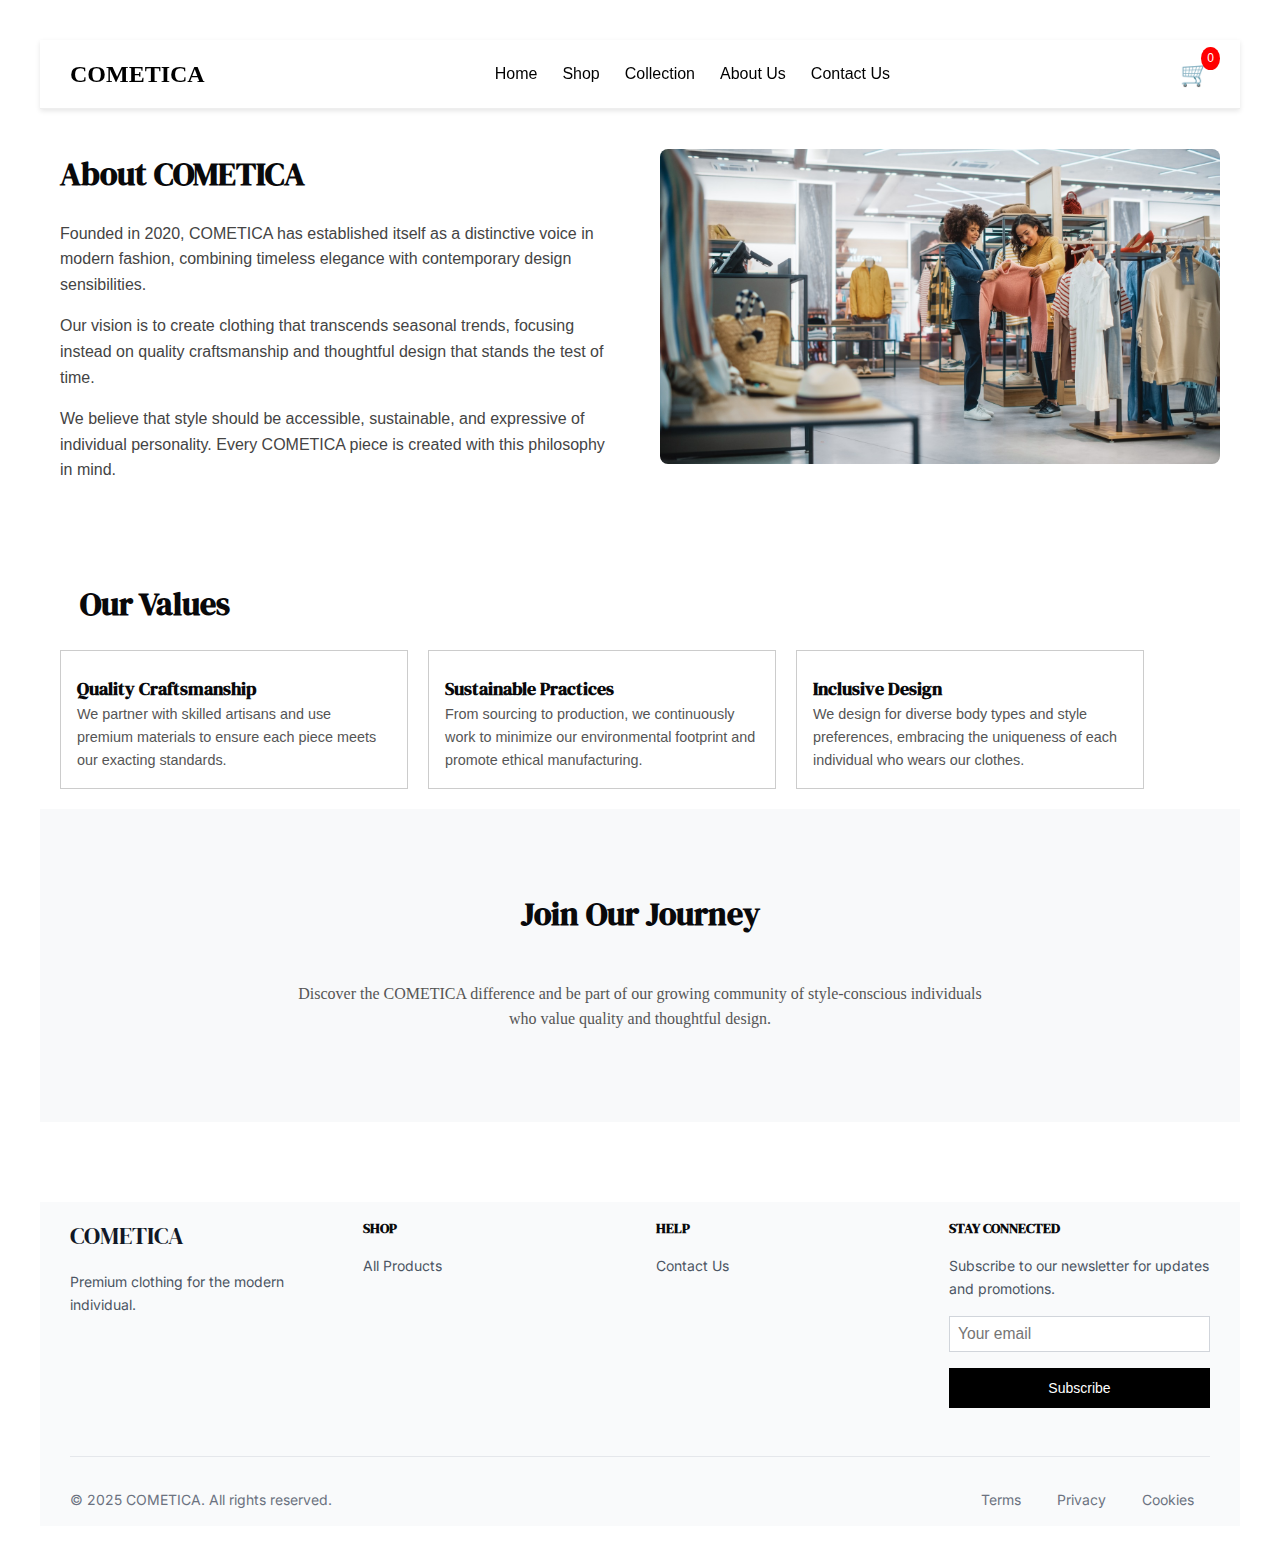
<file: FE/about.html>
<!DOCTYPE html>
<html lang="en">
<head>
  <meta charset="UTF-8" />
  <meta name="viewport" content="width=device-width, initial-scale=1.0"/>
  <title>About COMETICA</title>
  <link rel="stylesheet" href="about.css" />
  <link rel="stylesheet" href="styles.css" />
  <link rel="stylesheet" href="https://cdnjs.cloudflare.com/ajax/libs/font-awesome/6.5.0/css/all.min.css" />
</head>
<body>

  <main class="about-section">
    <section class="about-container">
      <div class="about-text">
        <h1>About COMETICA</h1>
        <p>Founded in 2020, COMETICA has established itself as a distinctive voice in modern fashion, combining timeless elegance with contemporary design sensibilities.</p>
        <p>Our vision is to create clothing that transcends seasonal trends, focusing instead on quality craftsmanship and thoughtful design that stands the test of time.</p>
        <p>We believe that style should be accessible, sustainable, and expressive of individual personality. Every COMETICA piece is created with this philosophy in mind.</p>
      </div>
      <div class="about-image">
        <img src="images/aboutus.jpg" alt="Nature Fashion Inspiration" />
      </div>
    </section>

   
  </main>
  <!DOCTYPE html>
  <html lang="en">
  <head>
    <meta charset="UTF-8">
    <meta name="viewport" content="width=device-width, initial-scale=1.0">
    <title>Our Values & Team</title>
    <link rel="stylesheet" href="styles.css">
  </head>
  <body>
  
    <section class="values">
      <h2>Our Values</h2>
      <div class="cards">
        <div class="card">
          <h3>Quality Craftsmanship</h3>
          <p>We partner with skilled artisans and use premium materials to ensure each piece meets our exacting standards.</p>
        </div>
        <div class="card">
          <h3>Sustainable Practices</h3>
          <p>From sourcing to production, we continuously work to minimize our environmental footprint and promote ethical manufacturing.</p>
        </div>
        <div class="card">
          <h3>Inclusive Design</h3>
          <p>We design for diverse body types and style preferences, embracing the uniqueness of each individual who wears our clothes.</p>
        </div>
      </div>
    </section>
    <section class="join-section">
      <div class="content">
        <h2>Join Our Journey</h2>
        <p>
          Discover the COMETICA difference and be part of our growing community of style-conscious individuals
          who value quality and thoughtful design.
        </p>
      </div>
    </section>
    <script src="footer.js"></script> 
    <script src="navbar.js"></script> 
  </body>
  </html>
</file>
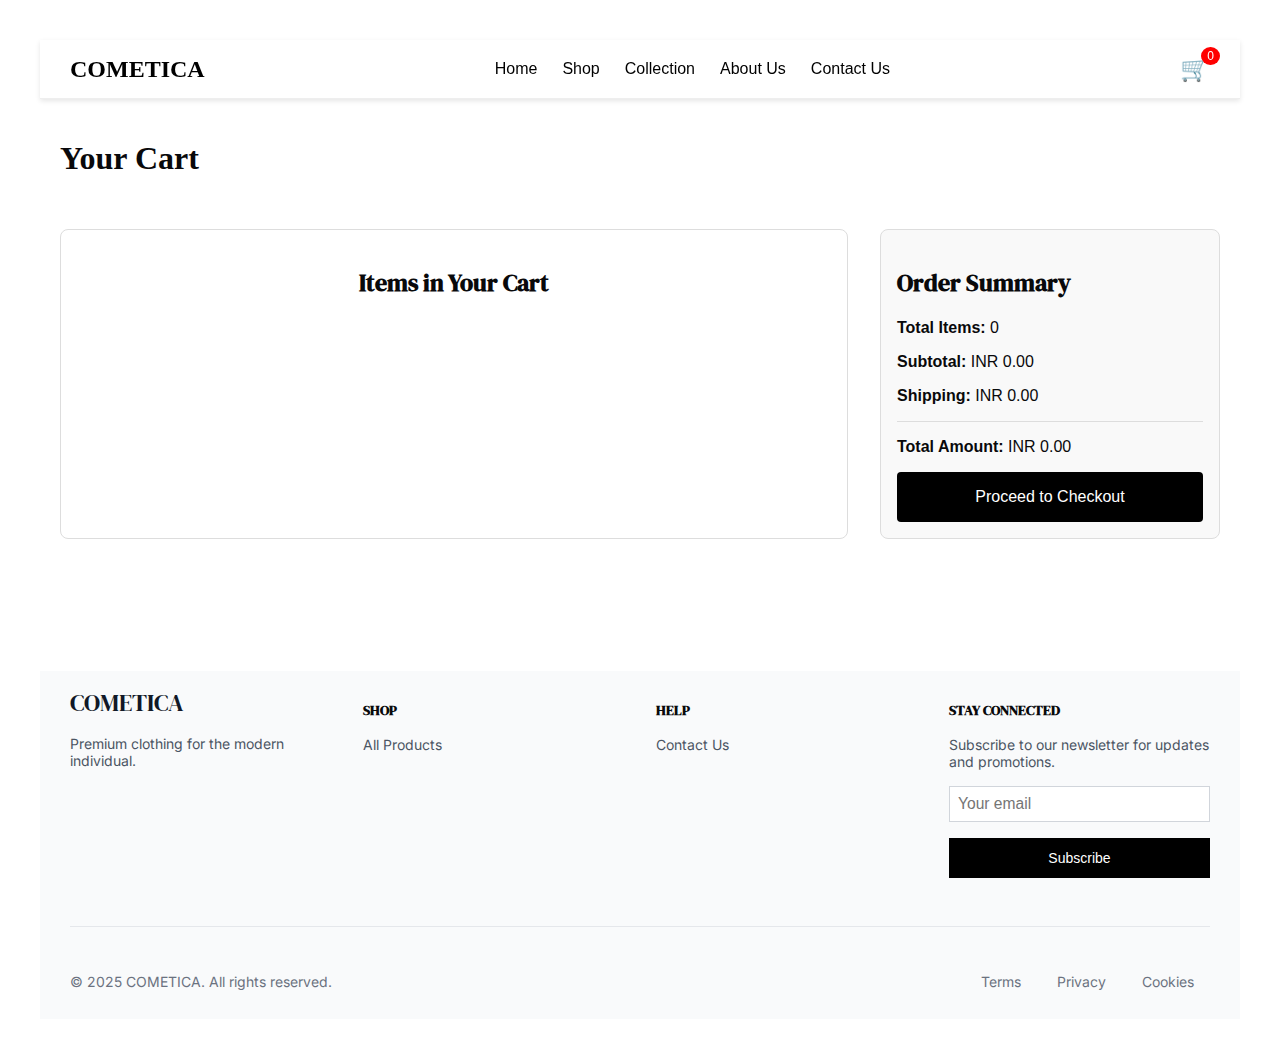
<file: FE/cart.html>
<!DOCTYPE html>
<html lang="en" class="light"> 
    <head>
        <meta charset="UTF-8" />
        <meta name="viewport" content="width=device-width, initial-scale=1.0"/>
        <title>Your Cart</title>
        <link rel="stylesheet" href="styles.css"/>
      </head>
      <body>
        <div class="container">
            <h1 class="title">Your Cart</h1>
            <div class="cart-page">
                <!-- Cart Items Section -->
                <div class="cart-items-div">
                  <h2>Items in Your Cart</h2>
                  <div id="cart-items-container" class="cart-items-container">
                    <!-- Cart items will be dynamically loaded here -->
                  </div>
                </div>
        
                <!-- Order Summary Section -->
                <div class="order-summary">
                    <h2>Order Summary</h2>
                    <div class="summary-details">
                        <p class="summary-details-para">Total Items: <span id="total-items">0</span></p>
                        <p class="summary-details-para">Subtotal: <span id="sub-total-amount">0</span></p>
                        <p class="summary-details-para">Shipping: <span id="shipping-amount">0</span></p>
                    </div>
                    <p class="summary-details-para">Total Amount: <span id="total-amount">0</span></p>
                    <button id="checkout-button" class="checkout-button">Proceed to Checkout</button>
                </div>
            </div>
        </div>
        <script src="navbar.js"></script>
        <script src="footer.js"></script>  
        <script src="cart.js"></script>  
      </body>
  <!-- Toast Notification -->
  <div id="toast" class="toast hidden"></div>  
</html>
</file>
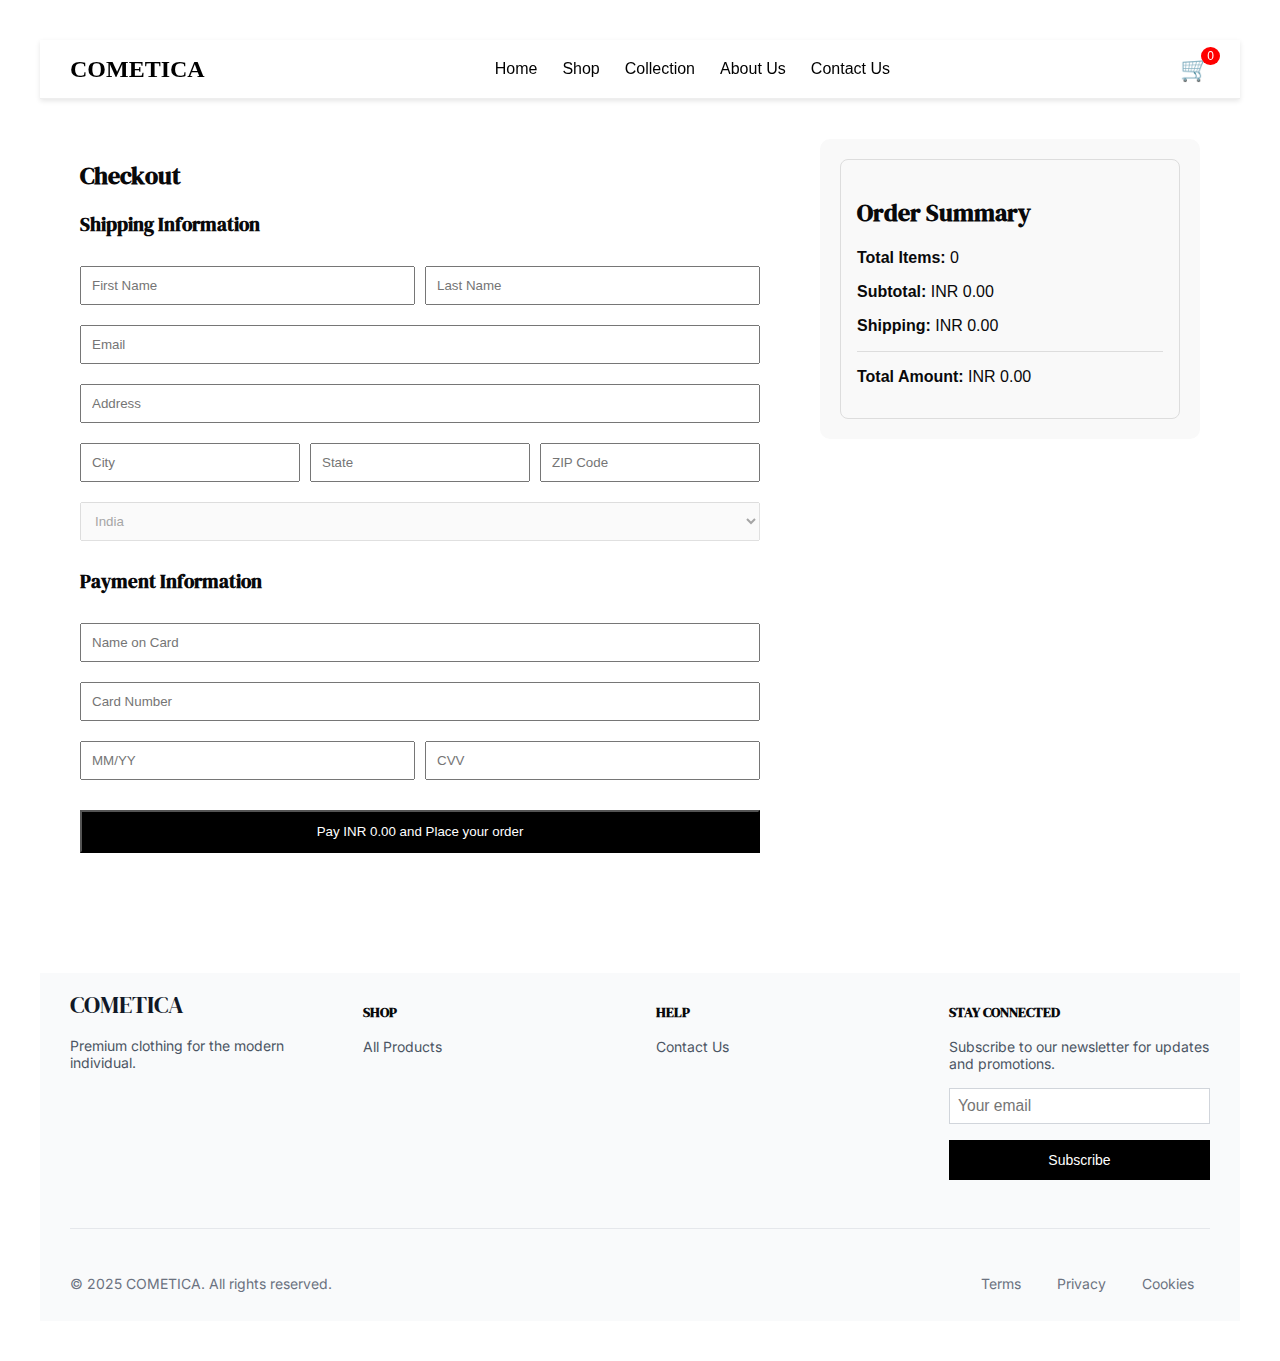
<file: FE/checkout.html>
<!DOCTYPE html>
<html lang="en">
<head>
  <meta charset="UTF-8">
  <title>Checkout</title>
  <link rel="stylesheet" href="checkout.css">
  <link rel="stylesheet" href="styles.css">
</head>
<body>
  <main class="checkout-page">
    <section class="checkout-form">
      <h2>Checkout</h2>
      <form id="checkout-form">
        <h3>Shipping Information</h3>
        <div class="form-row">
          <input type="text" placeholder="First Name" id="first-name" required>
          <input type="text" placeholder="Last Name" id="last-name" required>
        </div>
        <input type="email" placeholder="Email" id="email" required>
        <input type="text" placeholder="Address" id="address" required>
        <div class="form-row">
          <input type="text" placeholder="City" id="city" required>
          <input type="text" placeholder="State" id="state" required>
          <input type="text" placeholder="ZIP Code" id="zip-code" required>
        </div>
        <select disabled required id="country">
          <option value="ind">India</option>
        </select>

        <h3>Payment Information</h3>
        <input type="text" placeholder="Name on Card" id="card-name" required>
        <input type="text" placeholder="Card Number" id="card-number" required>
        <div class="form-row">
          <input type="text" placeholder="MM/YY" id="expiry-date" required>
          <input type="text" placeholder="CVV" id="cvv" required>
        </div>
        <button type="submit" class="checkout-cart-button full" id="checkout-cart">Pay INR 0 and Place your order</button>
      </form>
    </section>

    <aside class="checkout-cart-summary">
      <div class="order-summary">
        <h2>Order Summary</h2>
        <div class="summary-details">
            <p class="summary-details-para">Total Items: <span id="total-items">0</span></p>
            <p class="summary-details-para">Subtotal: <span id="sub-total-amount">0</span></p>
            <p class="summary-details-para">Shipping: <span id="shipping-amount">0</span></p>
        </div>
        <p class="summary-details-para">Total Amount: <span id="total-amount">0</span></p>
      </div>
    </aside>
  </main>
  <script src="navbar.js"></script>
  <script src="footer.js"></script>
  <script src="checkout.js"></script>

</body>
</html>
</file>
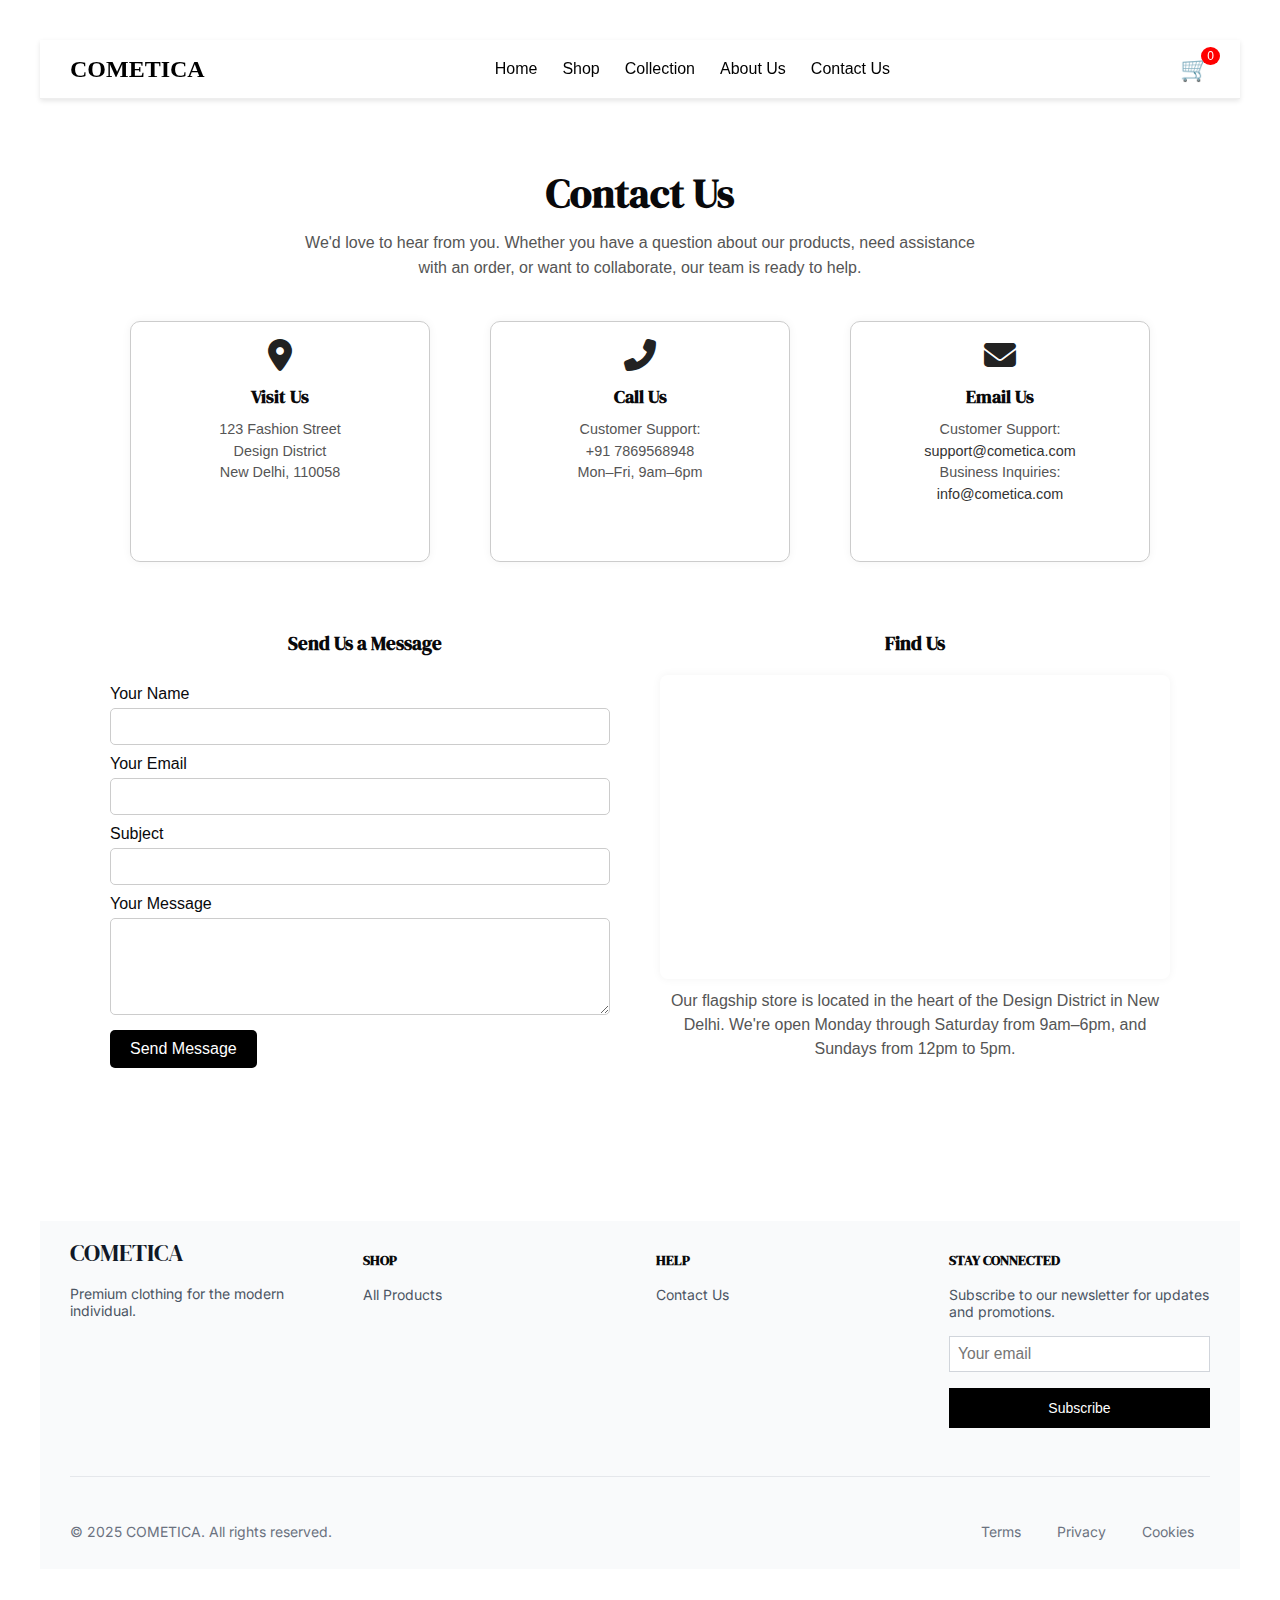
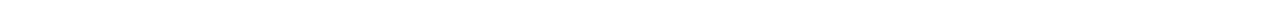
<file: FE/contact.html>
<!DOCTYPE html>
<html lang="en">
<head>
  <meta charset="UTF-8" />
  <meta name="viewport" content="width=device-width, initial-scale=1.0"/>
  <title>Contact Us - COMETICA</title>
  
  <link rel="stylesheet" href="contact.css" />
  <link rel="stylesheet" href="https://cdnjs.cloudflare.com/ajax/libs/font-awesome/6.5.0/css/all.min.css" />
  <link rel="stylesheet" href="styles.css" />
</head>
<body>

  <section class="contact-section">
    <h1>Contact Us</h1>
    <p>
      We'd love to hear from you. Whether you have a question about our products,
      need assistance with an order, or want to collaborate, our team is ready to help.
    </p>

    <div class="contact-cards">
      <div class="card">
        <div class="icon"><i class="fas fa-map-marker-alt" aria-hidden="true"></i></div>
        <h3>Visit Us</h3>
        <p>
          123 Fashion Street<br>
          Design District<br>
          New Delhi, 110058
        </p>
      </div>

      <div class="card">
        <div class="icon"><i class="fas fa-phone-alt" aria-hidden="true"></i></div>
        <h3>Call Us</h3>
        <p>
          Customer Support:<br>
          +91 7869568948<br>
          Mon–Fri, 9am–6pm 
        </p>
      </div>

      <div class="card">
        <div class="icon"><i class="fas fa-envelope" aria-hidden="true"></i></div>
        <h3>Email Us</h3>
        <p>
          Customer Support:<br>
          <a href="mailto:support@cometica.com">support@cometica.com</a><br>
          Business Inquiries:<br>
          <a href="mailto:info@cometica.com">info@cometica.com</a>
        </p>
      </div>
    </div>

    <div class="message-find-container">
      <div class="message-form">
        <h3>Send Us a Message</h3>
        <form id="contactForm">
          <label for="name">Your Name</label>
          <input type="text" id="name" name="name" required>

          <label for="email">Your Email</label>
          <input type="email" id="email" name="email" required>

          <label for="subject">Subject</label>
          <input type="text" id="subject" name="subject" required>

          <label for="message">Your Message</label>
          <textarea id="message" name="message" rows="5" required></textarea>

          <button type="submit">Send Message</button>
        </form>
      </div>

      <div class="find-us">
        <h3>Find Us</h3>
        <div class="map-container">
          <iframe
            src="https://www.google.com/maps/embed?pb=!1m18!1m12!1m3!1d1751.041757141534!2d77.08847245!3d28.627259000000002!2m3!1f0!2f0!3f0!3m2!1i1024!2i768!4f13.1!3m3!1m2!1s0x390d04bb71328ee7%3A0x61d37d65ad545d84!2sBlock%20B1A%2C%20Janakpuri%2C%20Delhi%2C%20110058!5e0!3m2!1sen!2sin!4v1747253020879!5m2!1sen!2sin"
            width="100%"
            height="300"
            style="border:0;"
            allowfullscreen=""
            loading="lazy"
            referrerpolicy="no-referrer-when-downgrade"
            aria-label="Google Maps location of COMETICA store">
          </iframe>
        </div>
        <p>
          Our flagship store is located in the heart of the Design District in New Delhi.
          We're open Monday through Saturday from 9am–6pm, and Sundays from 12pm to 5pm.
        </p>
      </div>
    </div>
  </section>
  <script>
    document.getElementById('contactForm').addEventListener('submit', async function (e) {
      e.preventDefault();

      const name = document.getElementById('name').value;
      const email = document.getElementById('email').value;
      const subject = document.getElementById('subject').value;
      const message = document.getElementById('message').value;

      const payload = {
        name: name,
        email: email,
        subject: subject,
        message: message,
      };
  
      try {
        const response = await fetch('http://127.0.0.1:5000/api/contactus/message', {
          method: 'POST',
          headers: {
            'Content-Type': 'application/json',
          },
          body: JSON.stringify(payload),
        });
  
        if (response.ok) {
          alert("Thanks for contacting us! We'll get back to you soon.");
          this.reset();
        } else {
          const errorData = await response.json();
          alert(`Error: ${errorData.error || 'Something went wrong'}`);
        }
      } catch (error) {
        console.error('Error submitting the form:', error);
        alert('An error occurred while submitting the form. Please try again later.');
      }
    });
  </script>

<script src="navbar.js"></script>  
<script src="footer.js"></script>  
  
</body>
</html>
</file>
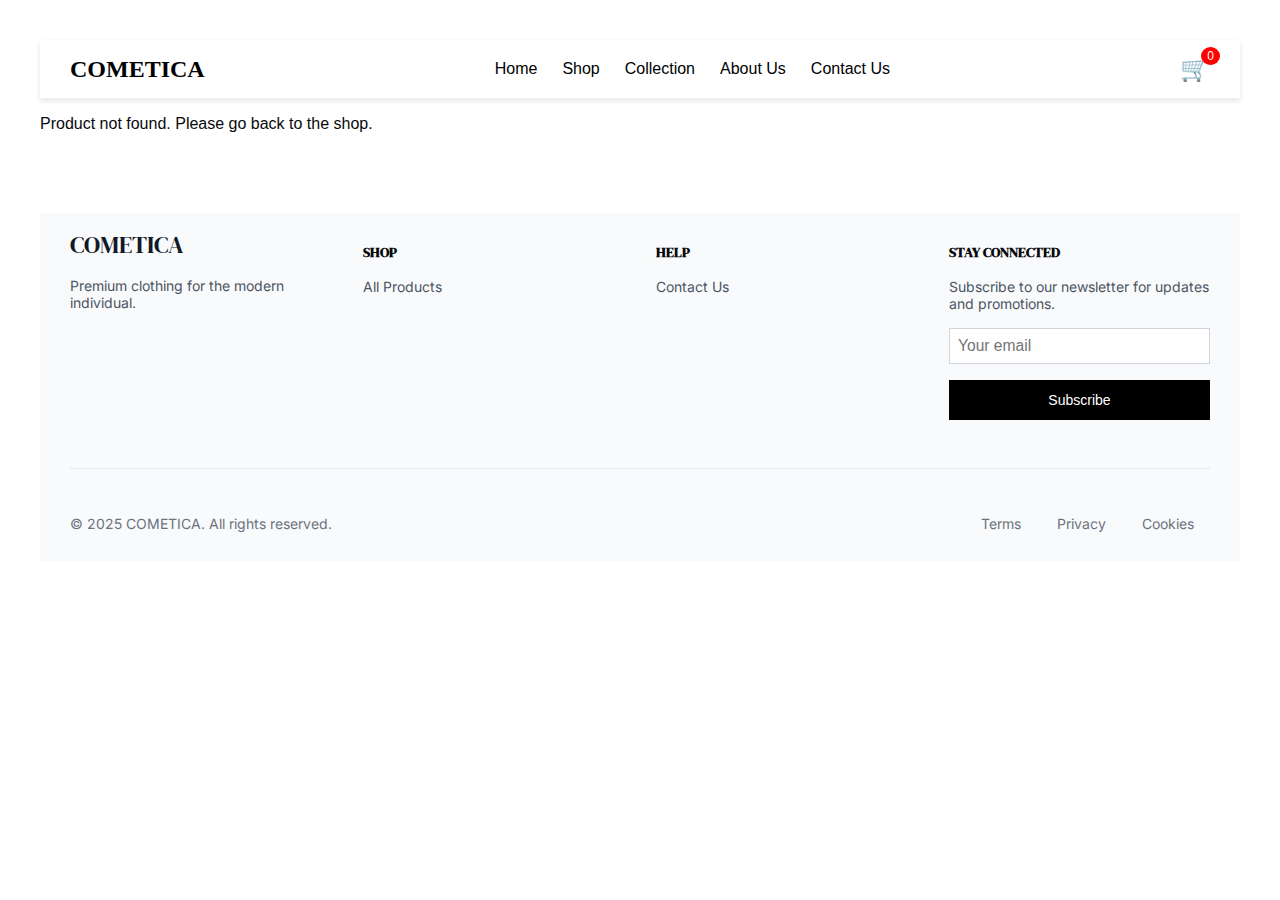
<file: FE/pdtdetailpg.html>
<!DOCTYPE html>
<html lang="en">
<head>
  <meta charset="UTF-8" />
  <meta name="viewport" content="width=device-width, initial-scale=1.0"/>
  <title>Product Detail</title>
  <link rel="stylesheet" href="styles.css" />
  <style>
    .detail-container {
      display: flex;
      gap: 3rem;
      padding: 2rem;
      align-items: flex-start;
      flex-wrap: wrap;
    }

    .detail-image {
      flex: 1 1 40%;
      max-width: 400px;
    }

    .detail-image img {
      width: 100%;
      border-radius: 10px;
    }

    .detail-info {
      flex: 1 1 50%;
    }

    .detail-info h2 {
      font-size: 2rem;
      margin-bottom: 0.5rem;
    }

    .price {
      font-size: 1.2rem;
      font-weight: bold;
      margin: 1rem 0;
    }

    .sizes button {
      margin: 0.2rem;
      padding: 0.5rem 1rem;
      cursor: pointer;
    }

    .quantity-control {
      display: flex;
      align-items: center;
      gap: 1rem;
      margin: 1rem 0;
    }

    .quantity-control button {
      width: 30px;
      height: 30px;
    }

    .add-to-cart-btn {
      background: black;
      color: white;
      padding: 1rem 2rem;
      border: none;
      cursor: pointer;
      font-size: 1rem;
    }
    .size-btn.active {
    background-color: black;
    color: white;
    border: 1px solid black;
  }

  .sizes button {
    margin: 0.2rem;
    padding: 0.5rem 1rem;
    cursor: pointer;
    border: 1px solid #ccc;
    background-color: white;
  }
  </style>
</head>
<body>
  <div class="detail-container">
    <div class="detail-image">
      <img id="product-image" src="" alt="Product" />
    </div>
    <div class="detail-info">
      <h2 id="product-name">Product Name</h2>
      <div class="price" id="product-price">INR 0</div>
      <p id="product-description">Description...</p>

      <h3>Size</h3>
      <div class="sizes">
        <button class="size-btn">XS</button>
        <button class="size-btn">S</button>
        <button class="size-btn">M</button>
        <button class="size-btn">L</button>
        <button class="size-btn">XL</button>
      </div>

      <h3>Quantity</h3>
      <div class="quantity-control">
        <button id="decrease">-</button>
        <span id="quantity">1</span>
        <button id="increase">+</button>
      </div>

      <button class="add-to-cart-btn">Add to Cart</button>
    </div>
  </div>
  <script src="product-detail.js"></script>
  <script src="navbar.js"></script>
  <script src="footer.js"></script>  

</body>
</html>
</file>
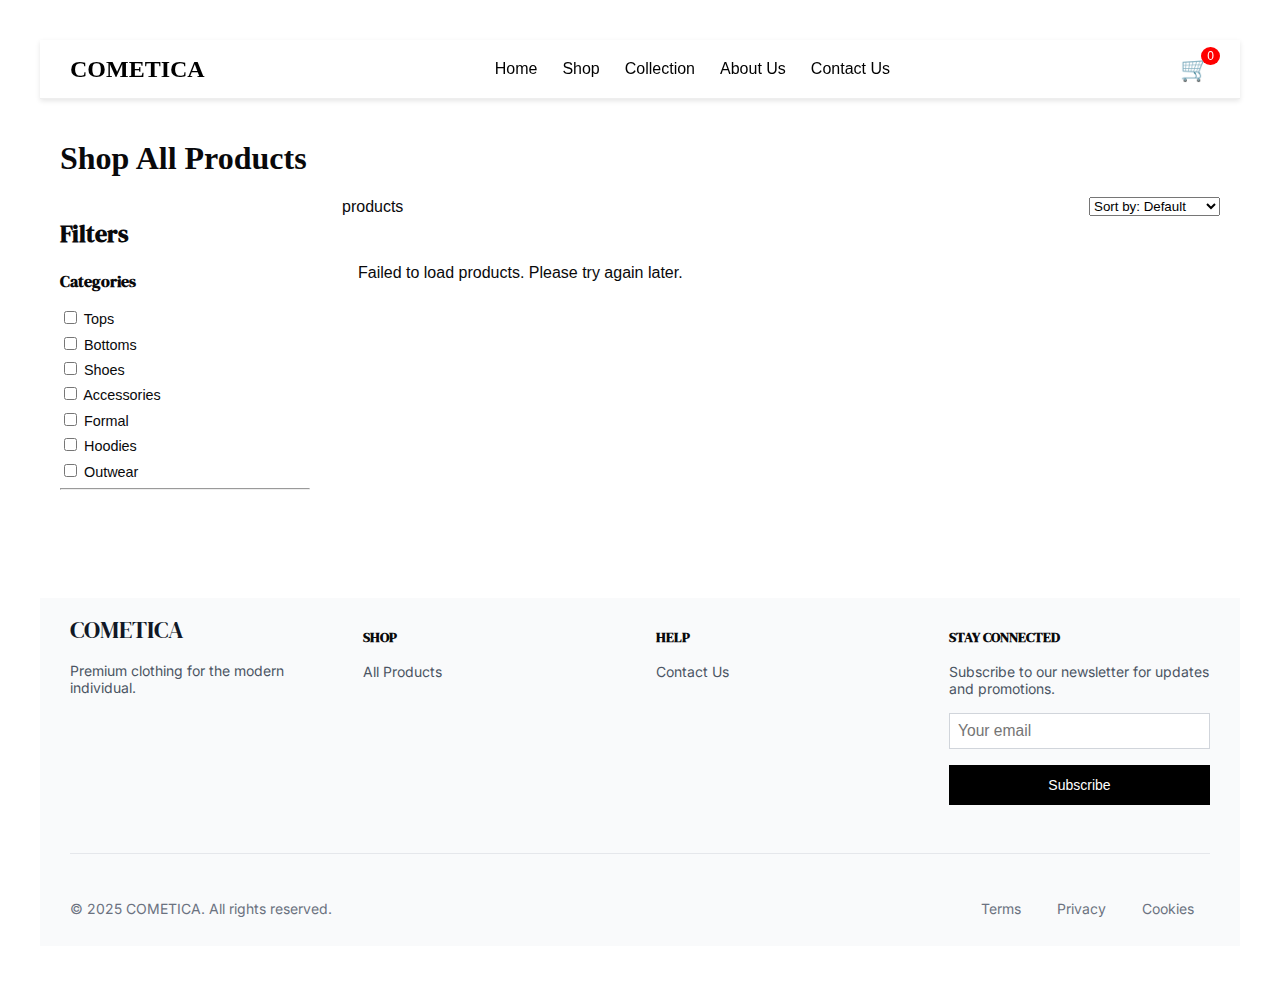
<file: FE/shop.html>
<!DOCTYPE html>
<html lang="en">
<head>
  <meta charset="UTF-8" />
  <meta name="viewport" content="width=device-width, initial-scale=1" />
  <title>All Products</title>
  <link rel="stylesheet" href="styles.css" />
  
</head>
<body>
      
  <div class="container">
    <h1 class="title">Shop All Products</h1>
    <div class="shop-page">
      <!-- Sidebar Filters -->
      <aside class="sidebar">
        <h2>Filters</h2>

        <div class="filter-group">
          <h3>Categories</h3>
          <label><input type="checkbox" class="category-filter" value="Tops"> Tops</label>
          <label><input type="checkbox" class="category-filter" value="Bottoms"> Bottoms</label>
          <label><input type="checkbox" class="category-filter" value="Shoes"> Shoes</label>
          <label><input type="checkbox" class="category-filter" value="Accessories"> Accessories</label>
          <label><input type="checkbox" class="category-filter" value="Formal"> Formal</label>
          <label><input type="checkbox" class="category-filter" value="Hoodies"> Hoodies</label>
          <label><input type="checkbox" class="category-filter" value="Outwear"> Outwear</label>
         </div>

        <hr />

      </aside>

      <!-- Product Section -->
      <main class="product-area">
        <div class="top-bar">
          <span id="product-count">products</span>
          <select id="sort-select">
            <option value="default">Sort by: Default</option>
            <option value="price-asc">Price: Low to High</option>
            <option value="price-desc">Price: High to Low</option>
            <option value="name-asc">Name: A to Z</option>
          </select>
        </div>
        <div id="product-grid" class="product-grid">
          <!-- Products appear here -->
        </div>
      </main>
    </div>
  </div>  
  <script src="navbar.js"></script>
  <script src="shoppdts.js"></script>
  <script src="footer.js"></script>  
</body>
</html>
</file>
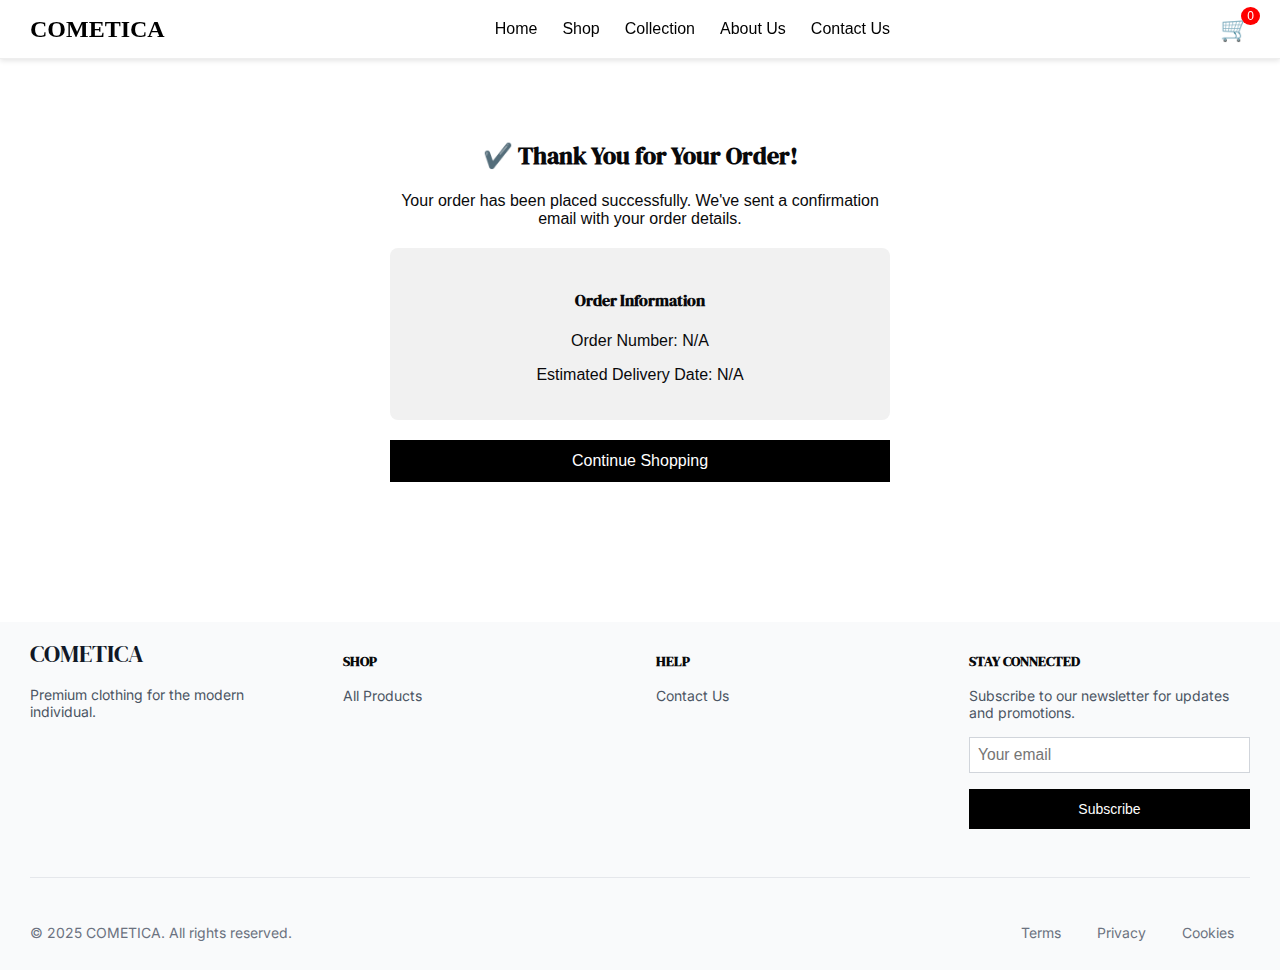
<file: FE/thankyou.html>
<!DOCTYPE html>
<html lang="en">
<head>
  <meta charset="UTF-8">
  <meta name="viewport" content="width=device-width, initial-scale=1.0">
  <title>Thank You</title>
  <link rel="stylesheet" href="styles.css">
  <link rel="stylesheet" href="checkout.css">
</head>
<body>
  <main class="checkout-thankyou">
    <div class="thankyou-content">
      <h2>✔️ Thank You for Your Order!</h2>
      <p>Your order has been placed successfully. We've sent a confirmation email with your order details.</p>
      <div class="order-info">
        <h4>Order Information</h4>
        <p>Order Number: <span id="order-id"></span></p>
        <p>Estimated Delivery Date: <span id="delivery-date"></span></p>
      </div>
      <a href="index.html" class="thank-you-button">Continue Shopping</a>
    </div>
  </main>
  <script src="navbar.js"></script>
  <script src="footer.js"></script>
  <script src="thankyou.js"></script>
</body>
</html>
</file>
<file: FE/styles.css>
@import url('https://fonts.googleapis.com/css2?family=Inter&family=DM+Serif+Display&display=swap');

body {
  font-family: 'Inter', sans-serif;
}
.serif-text {
  font-family: 'DM Serif Display', serif;
}
:root {
    --border: 220 14% 96%;
    --input: 220 14% 96%;
    --ring: 215 20% 65%;
    --background: 0 0% 100%;
    --foreground: 222 47% 11%;
  
    --primary: 240 100% 50%;
    --primary-foreground: 0 0% 100%;
  
    --secondary: 200 15% 70%;
    --secondary-foreground: 0 0% 100%;
  
    --destructive: 0 80% 60%;
    --destructive-foreground: 0 0% 100%;
  
    --muted: 210 20% 94%;
    --muted-foreground: 215 15% 25%;
  
    --accent: 48 100% 67%;
    --accent-foreground: 0 0% 0%;
  
    --popover: 0 0% 100%;
    --popover-foreground: 0 0% 0%;
  
    --card: 0 0% 100%;
    --card-foreground: 0 0% 0%;
  
    --sidebar-background: 215 30% 20%;
    --sidebar-foreground: 0 0% 100%;
    --sidebar-primary: 215 80% 60%;
    --sidebar-primary-foreground: 0 0% 100%;
    --sidebar-accent: 48 100% 67%;
    --sidebar-accent-foreground: 0 0% 0%;
    --sidebar-border: 215 20% 40%;
    --sidebar-ring: 215 30% 50%;
  }
  .my-element {
    background-color: hsl(var(--primary));
    color: hsl(var(--primary-foreground));
  }
  .container {
    max-width: 1400px;
    padding: 2rem;
    margin-left: auto;
    margin-right: auto;
  }
  :root {
    --radius: 8px; /* example */
  }
  
  .rounded-lg {
    border-radius: var(--radius);
  }
  .rounded-md {
    border-radius: calc(var(--radius) - 2px);
  }
  .rounded-sm {
    border-radius: calc(var(--radius) - 4px);
  }
  @keyframes accordion-down {
    from { height: 0; }
    to { height: var(--radix-accordion-content-height); }
  }
  
  @keyframes accordion-up {
    from { height: var(--radix-accordion-content-height); }
    to { height: 0; }
  }
  
  @keyframes fadeIn {
    0% { opacity: 0; }
    100% { opacity: 1; }
  }
  
  .accordion-down {
    animation: accordion-down 0.2s ease-out;
  }
  .accordion-up {
    animation: accordion-up 0.2s ease-out;
  }
  .fade-in {
    animation: fadeIn 0.5s ease-in-out;
  }
  @import url('https://fonts.googleapis.com/css2?family=Inter:wght@300;400;500;600;700&family=DM+Serif+Display:wght@400&display=swap');

  :root {
    --background: hsl(0 0% 100%);
    --foreground: hsl(240 10% 3.9%);
    --border: hsl(240 5.9% 90%);
    --radius: 8px;
  }
  
  body {
    margin: 0;
    padding: 2rem;
    font-family: 'Inter', sans-serif;
    background-color: var(--background);
    color: var(--foreground);
  }
  
  h1, h2, h3, h4, h5, h6 {
    font-family: 'DM Serif Display', serif;
  }
  
  .product-grid {
    display: grid;
    grid-template-columns: repeat(auto-fill, minmax(280px, 1fr));
    gap: 2rem;
    margin-top: 2rem;
  }
  
  .product-card {
    background-color: white;
    padding: 1rem;
    border: 1px solid var(--border);
    border-radius: var(--radius);
    transition: box-shadow 0.3s ease;
    text-align: center;
  }
  
  .product-card:hover {
    box-shadow: 0 4px 12px rgba(0, 0, 0, 0.1);
  }
  
  .product-image {
    width: 100%;
    aspect-ratio: 3 / 4;
    object-fit: cover;
    background-color: #f3f4f6;
    border-radius: var(--radius);
  }
  body {
    font-family: 'Inter', sans-serif;
    margin: 0;
  }
  
  .navbar {
    display: flex;
    align-items: center;
    justify-content: space-between;
    padding: 20px 40px;
    background-color: white;
  }
  
  .logo {
    font-size: 24px;
    font-weight: bold;
    font-family: serif;
  }
  
  .nav-links {
    display: flex;
    gap: 30px;
  }
  
  .nav-links a {
    text-decoration: none;
    color: #2c3e50;
    font-weight: 500;
  }
  
  .cart {
    position: relative;
  }
  
  .cart img {
    width: 24px;
  }
  
  .cart-count {
    position: absolute;
    top: -8px;
    right: -8px;
    background: black;
    color: white;
    font-size: 12px;
    padding: 2px 6px;
    border-radius: 50%;
  }
  
  .menu-toggle {
    background: none;
    border: none;
    font-size: 1.5rem;
    cursor: pointer;
  }
  
  .mobile-menu {
    display: flex;
    flex-direction: column;
    gap: 1rem;
    margin-top: 1rem;
    transition: all 0.3s ease;
  }
  
  .mobile-menu a {
    text-decoration: none;
    color: #374151;
    font-weight: 500;
  }
  
  .hidden {
    display: none;
  }
  
  /* Desktop nav (optional) */
  @media(min-width: 768px) {
    .menu-toggle {
      display: none;
    }
  
    .mobile-menu {
      display: flex !important;
      flex-direction: row;
      justify-content: flex-end;
      gap: 2rem;
    }
  
    .mobile-menu.hidden {
      display: flex !important;
    }
  }
  .footer {
    background-color: #f9fafb;
    margin-top: 5rem;
    padding: 15px 30px;
    font-family: 'Inter', sans-serif;
  }
  
  .footer-container {
    width: 100%;
  }
  
  .footer-grid {
    display: grid;
    grid-template-columns: 1fr;
    gap: 2rem;
  }
  
  .footer-logo {
    font-family: 'DM Serif Display', serif;
    font-size: 1.5rem;
    text-decoration: none;
    color: #111827;
  }
  
  .footer-desc {
    margin-top: 1rem;
    font-size: 0.875rem;
    color: #4b5563;
  }
  
  .footer-heading {
    font-weight: 600;
    font-size: 0.875rem;
    text-transform: uppercase;
    margin-bottom: 1rem;
  }
  
  .footer-links {
    list-style: none;
    padding: 0;
  }
  
  .footer-links li a {
    display: block;
    font-size: 0.875rem;
    color: #4b5563;
    text-decoration: none;
    margin-bottom: 0.5rem;
    transition: color 0.3s;
  }
  
  .footer-links li a:hover {
    color: #111827;
  }
  
  .footer-text {
    font-size: 0.875rem;
    color: #4b5563;
    margin-bottom: 1rem;
  }
  .newsletter-section {
    max-width: 500px;
    margin: 0 auto;
    text-align: center;
    padding: 2rem 1rem;
  }
  
  .newsletter-title {
    font-size: 2rem;
    font-weight: bold;
    margin-bottom: 0.5rem;
  }
  
  .newsletter-description {
    font-size: 1rem;
    color: #333;
    margin-bottom: 1.5rem;
  }
  
  .newsletter {
    display: flex;
    flex-direction: column;
    gap: 1rem;
  }
  
  .newsletter input {
    padding: 0.5rem;
    font-size: 0.975rem;
    border: 1px solid #d1d5db;
  }
  
  .newsletter button {
    background-color: #000;
    color: #fff;
    padding: 0.75rem 1rem;
    font-size: 0.875rem;
    border: none;
    cursor: pointer;
  }
  
  .footer-bottom {
    border-top: 1px solid #e5e7eb;
    margin-top: 3rem;
    padding-top: 2rem;
    display: flex;
    flex-direction: column;
    align-items: center;
    gap: 1rem;
    font-size: 0.875rem;
    color: #6b7280;
  }
  
  .footer-policy a {
    margin: 0 1rem;
    color: #6b7280;
    text-decoration: none;
  }
  
  .footer-policy a:hover {
    color: #111827;
  }
  
  @media (min-width: 768px) {
    .footer-grid {
      grid-template-columns: repeat(4, 1fr);
    }
  
    .footer-bottom {
      flex-direction: row;
      justify-content: space-between;
    }
  }
  .product-card {
    border: 1px solid #e5e7eb;
    padding: 1rem;
    transition: box-shadow 0.3s ease;
  }
  
  .product-card:hover {
    box-shadow: 0 4px 8px rgba(0, 0, 0, 0.1);
  }
  
  .product-link {
    text-decoration: none;
    color: inherit;
  }
  
  .product-image-wrapper {
    overflow: hidden;
  }
  
  .product-image {
    width: 100%;
    transition: transform 0.5s ease;
  }
  
  .product-link:hover .product-image {
    transform: scale(1.05);
  }
  
  .product-info {
    margin-top: 1rem;
  }
  
  .product-name {
    font-size: 1rem;
    font-weight: 500;
  }
  
  .product-price {
    font-size: 0.875rem;
    color: #6b7280;
    margin-top: 0.25rem;
  }
  
  .product-action {
    margin-top: 1rem;
  }
  
  .add-to-cart-btn {
    width: 100%;
    background-color: #111827;
    color: white;
    padding: 0.5rem;
    border: none;
    font-size: 0.875rem;
    cursor: pointer;
    transition: background-color 0.3s;
  }
  
  .add-to-cart-btn:hover {
    background-color: #1f2937;
  }
  
  /* Toast styling */
  .toast {
    position: fixed;
    bottom: 1.5rem;
    right: 1.5rem;
    background-color: #1f2937;
    color: white;
    padding: 1rem 1.5rem;
    border-radius: 4px;
    z-index: 1000;
    opacity: 0.9;
    transition: opacity 0.3s;
  }
  
  .toast.hidden {
    display: none;
  }
  body {
    font-family: Arial, sans-serif;
    padding: 20px;
  }
  
  .grid {
    display: grid;
    gap: 1.5rem;
    grid-template-columns: repeat(auto-fill, minmax(200px, 1fr));
  }
  
  .card {
    border: 1px solid #ccc;
    padding: 1rem;
    background: #fff;
  }
  
  .card img {
    max-width: 100%;
    height: auto;
  }
  
  .card h3 {
    font-size: 1.1rem;
    margin-top: 0.5rem;
  }
  
  .card p {
    font-size: 0.9rem;
    color: #555;
  }
  body {
    font-family: Arial, sans-serif;
    padding: 20px;
  }
  
  .product, #cart-items {
    display: flex;
    flex-direction: column;
    gap: 10px;
  }
  
  .product, .cart-item {
    border: 1px solid #ccc;
    padding: 10px;
  }
  
  button {
    padding: 5px 10px;
    cursor: pointer;
  }                    
  body {
    font-family: Arial, sans-serif;
    padding: 20px;
  }
  
  .collection-grid {
    display: flex;
    flex-wrap: wrap;
    gap: 20px;
  }
  
  .collection-card {
    border: 1px solid #ccc;
    padding: 15px;
    width: 350px;
    box-shadow: 0 2px 8px rgba(0,0,0,0.1);
  }
  
  .collection-card img {
    width: 100%;
    height: auto;
  }
  body {
    font-family: Arial, sans-serif;
    padding: 20px;
  }
  
  /* Container styling */
.featured-products {
  max-width: 1200px;
  margin: 0 auto;
  padding: 40px 20px;
}

/* Product Grid */
.product-grid {
  display: flex;
  flex-wrap: wrap;
  gap: 100px; /* Space between cards */
  justify-content: center; /* Center the items */
}

/* Each Product Card */
.product-card {
  flex: 1 1 250px; /* Grow/shrink, base width */
  max-width: 250px;
  background: white;
  border: 1px solid #ccc;
  border-radius: 8px;
  overflow: hidden;
  text-align: center;
  box-shadow: 0 4px 10px rgba(0, 0, 0, 0.06);
  transition: transform 0.2s;
}

.product-card:hover {
  transform: translateY(-5px);
}

/* Product Image */
.product-card img {
  width: 100%;
  height: 250px;
  object-fit: cover;
}

/* Card Content */
.product-card h3 {
  font-size: 1.2rem;
  margin: 12px 0 6px;
  font-weight: bold;
}

.product-card p {
  margin: 4px 0;
  font-size: 0.95rem;
}

.product-card button {
  margin: 10px 0 16px;
  padding: 8px 16px;
  font-size: 0.9rem;
  background-color: white;
  border: 1px solid #333;
  cursor: pointer;
  transition: 0.3s;
}

.product-card button:hover {
  background-color: #333;
  color: white;
}

  
  #cart-container {
    margin-top: 20px;
    border-top: 2px solid #000;
    padding-top: 10px;
  }
  
  .cart-item {
    border-bottom: 1px solid #ccc;
    padding: 10px 0;
  }
  body {
    font-family: Arial, sans-serif;
    margin: 0;
    padding: 0;
  }
  
  .hero {
    position: relative;
    height: 70vh;
    overflow: hidden;
    display: flex;
    align-items: center;
    justify-content: center;
    text-align: center;
  }
  
  .hero-image {
    position: absolute;
    width: 100%;
    height: 100%;
    object-fit: cover;
    z-index: 0;
  }
  
  .hero-overlay {
    position: absolute;
    inset: 0;
    background-color: rgba(17, 24, 39, 0.6);
    z-index: 1;
  }
  
  .hero-content {
    position: relative;
    z-index: 2;
    color: white;
    padding: 0 20px;
  }
  
  .hero-content h1 {
    font-size: 3rem;
    margin-bottom: 1rem;
  }
  
  .hero-content p {
    max-width: 600px;
    margin: 0 auto 2rem;
  }
  
  .section {
    padding: 4rem 1rem;
    text-align: center;
  }
  
  .section-header h2 {
    font-size: 2rem;
    margin-bottom: 0.5rem;
  }
  
  .section-header p {
    color: gray;
    max-width: 600px;
    margin: 0 auto;
  }
  
  .product-grid, .collection-grid {
    display: grid;
    gap: 1.5rem;
    margin-top: 2rem;
    grid-template-columns: repeat(auto-fit, minmax(250px, 1fr));
    padding: 0 1rem;
  }
  
  .product-card, .collection-card {
    border: 1px solid #ccc;
    padding: 1rem;
    background: white;
    position: relative;
  }
  
  .product-card img, .collection-card img {
    width: 100%;
    height: 300px;
    object-fit: cover;
  }
  
  .btn, .btn-outline {
    display: inline-block;
    padding: 0.75rem 2rem;
    text-decoration: none;
    font-weight: bold;
    transition: background 0.3s;
    margin-top: 1rem;
  }
  
  .btn {
    background: white;
    color: black;
    border: none;
  }
  
  .btn:hover {
    background: #f3f3f3;
  }
  
  .btn-outline {
    border: 1px solid black;
    color: black;
    background: transparent;
  }
  
  .btn-outline:hover {
    background: #f3f3f3;
  }
  
  .collection-card .overlay {
    position: absolute;
    inset: 0;
    background-color: rgba(17, 24, 39, 0.4);
    color: white;
    display: flex;
    flex-direction: column;
    justify-content: center;
    padding: 1rem;
    opacity: 1;
  }
  
  .newsletter {
    max-width: 600px;
    margin: auto;
  }
  
  .newsletter-form {
    display: flex;
    gap: 1rem;
    margin-top: 1rem;
  }
  
  .newsletter-form input {
    flex: 1;
    padding: 0.75rem;
    border: 1px solid #ccc;
  }
  body {
    margin: 0;
    font-family: Arial, sans-serif;
    background-color: #f9f9f9;
  }
  
  .container {
    max-width: 1200px;
    margin: auto;
    padding: 20px;
  }
  
  .title {
    font-size: 2rem;
    font-family: serif;
    margin-bottom: 20px;
  }
  
  .shop-page {
    display: flex;
    gap: 2rem;
  }
  
  .sidebar {
    width: 250px;
  }
  
  .filter-group h3 {
    margin-top: 1rem;
    font-size: 1rem;
  }
  
  .filter-group label {
    display: block;
    margin: 0.4rem 0;
    font-size: 0.9rem;
  }
  
  .product-area {
    flex: 1;
  }
  
  .top-bar {
    display: flex;
    justify-content: space-between;
    align-items: center;
    margin-bottom: 20px;
  }
  
  .product-grid {
    display: grid;
    grid-template-columns: repeat(auto-fill, minmax(280px, 1fr));
    gap: 1rem;
  }
  
  .product-card {
    border: 1px solid #ccc;
    padding: 10px;
    text-align: center;
    background: #fff;
    border-radius: 8px;
    transition: 0.3s;
  }
  
  .product-card:hover {
    box-shadow: 0 4px 10px rgba(0, 0, 0, 0.1);
  }
  
  .product-card img {
    width: 100%;
    height: 250px;
    object-fit: cover;
  }
  
  .product-card h4 {
    margin: 0.5rem 0 0.2rem;
  }
  
  .product-card p {
    margin: 0.2rem 0;
  }
  .navbar {
    display: flex;
    justify-content: space-between;
    align-items: center;
    background: #ffffff;
    padding: 1rem 2rem;
    box-shadow: 0 2px 5px rgba(0,0,0,0.1);
  }
  
  .nav-logo {
    font-size: 1.5rem;
    font-weight: bold;
  }
  
  .nav-links {
    list-style: none;
    display: flex;
    gap: 1.5rem;
    margin: 0;
    padding: 0;
  }
  
  .nav-links li a {
    text-decoration: none;
    color: #333;
    font-weight: 500;
  }
  
  .nav-links li a:hover {
    color: #007BFF;
  }
  @media (max-width: 768px) {
    .product-card {
      flex: 1 1 100%;
      max-width: 100%;
    }
  }   
  body {
    font-family: Arial, sans-serif;
    margin: 0;
    padding: 20px;
  }
  
  .product-list {
    display: flex;
    gap: 20px;
  }
  
  .product {
    border: 1px solid #ccc;
    padding: 10px;
    cursor: pointer;
    text-align: center;
  }
  
  .product img {
    width: 200px;
    height: 200px;
    object-fit: cover;
  }
  
  .detail-container {
    display: flex;
    gap: 20px;
    margin-top: 30px;
  }
  
  .detail-container img {
    width: 300px;
    height: 300px;
    object-fit: cover;
  }
  
  .details {
    max-width: 400px;
  }
  body {
    font-family: Arial, sans-serif;
    margin: 0;
    padding: 40px;
    background: #fff;
  }
  
  .product-detail {
    display: flex;
    flex-wrap: wrap;
    gap: 40px;
    max-width: 1200px;
    margin: auto;
  }
  
  .details-container {
    flex: 1;
    min-width: 300px;
  }
  
  .price {
    font-size: 1.5rem;
    font-weight: bold;
    margin: 10px 0;
  }
  
  .option-group {
    margin: 20px 0;
  }
  
  .options {
    display: flex;
    flex-wrap: wrap;
    gap: 10px;
  }
  
  .option-btn {
    padding: 8px 14px;
    border: 1px solid #aaa;
    background: white;
    cursor: pointer;
    border-radius: 4px;
    transition: 0.2s;
  }
  
  .option-btn:hover, .option-btn.active {
    background: black;
    color: white;
  }
  
  .quantity-container {
    margin: 20px 0;
  }
  
  .quantity-controls {
    display: flex;
    align-items: center;
    gap: 15px;
  }
  
  .quantity-controls button {
    width: 32px;
    height: 32px;
    font-size: 1.2rem;
    border: 1px solid #ccc;
    background-color: white;
    cursor: pointer;
    border-radius: 4px;
  }
  
  .add-to-cart-btn {
    background-color: black;
    color: white;
    padding: 12px 24px;
    border: none;
    cursor: pointer;
    margin-top: 20px;
    font-size: 1rem;
    border-radius: 6px;
    transition: 0.2s;
  }
  .add-to-cart-btn:hover {
    background-color: #333;
  }
  .option-btn.active {
    background-color: #000;
    color: #fff;
    border: 1px solid #000;
  }
  .collections-container {
    display: grid;
    grid-template-columns: repeat(auto-fit, minmax(280px, 1fr)); /* Responsive grid layout */
    gap: 2rem; /* Space between cards */
    padding: 2rem;
    justify-items: center; /* Center align cards horizontally */
  }
  
/* Collection Card */
.collection-card {
  width: 100%; /* Ensure cards take full width of their grid cell */
  max-width: 325px; /* Set a maximum width for cards */
  border: 1px solid #ddd;
  border-radius: 12px;
  box-shadow: 0 2px 6px rgba(0, 0, 0, 0.1);
  background-color: white;
  overflow: hidden;
  text-align: center;
  transition: transform 0.3s ease, box-shadow 0.3s ease;
}

.collection-card:hover {
  transform: translateY(-5px); /* Slight lift on hover */
  box-shadow: 0 4px 12px rgba(0, 0, 0, 0.2); /* Enhanced shadow on hover */
}
  
/* Image Container */
.image-container {
  position: relative;
  width: 100%;
  height: 400px; /* Fixed height for consistent alignment */
  overflow: hidden;
}

.image-container img {
  width: 100%;
  height: 100%;
  object-fit: cover; /* Ensure images are cropped to fit the container */
  display: block;
}

  
  .explore-overlay {
    position: absolute;
    bottom: 0.15px;
    left: 50%;
    transform: translateX(-50%);
    background-color: rgba(0, 0, 0, 0.75);
    color: white;
    padding: 8px 16px;
    text-decoration: none;
    font-weight: bold;
    border-radius: 4px;
    transition: background-color 0.3s ease;
  }
  
  .explore-overlay:hover {
    background-color: rgba(0, 0, 0, 0.9);
  }
  
  .collection-card h3 {
    margin: 1rem 0 0.5rem;
    font-size: 1.1rem;
    font-weight: 600;
  }
  
  .collection-card p {
    margin: 0 1rem 1rem;
    color: #555;
    font-size: 0.95rem;
  }
  .collection-card .explore-btn {
    background-color: #333;
    color: #fff;
    padding: 10px 16px;
    text-decoration: none;
    font-weight: bold;
    border-radius: 5px;
    transition: background-color 0.3s ease;
    margin: 2.5rem auto 0; /* This adds space above the button */
  }
  /* Navbar Container */
.navbar {
  display: flex;
  justify-content: space-between;
  align-items: center;
  background-color: #ffffff;
  padding: 15px 30px;
  border-bottom: 1px solid #eee;
  font-family: Arial, sans-serif;
  position: sticky;
  top: 0;
  z-index: 999;
}

/* Logo */
.logo a {
  text-decoration: none;
  font-size: 24px;
  font-weight: bold;
  color: #000;
}

/* Navigation Links */
.nav-links {
  list-style: none;
  display: flex;
  gap: 25px;
  margin: 0;
  padding: 0;
}

.nav-links li {
  display: inline;
}

.nav-links li a {
  text-decoration: none;
  color: #000;
  font-size: 16px;
  transition: color 0.3s;
}

.nav-links li a:hover {
  color: #007BFF;
}

/* Cart Icon and Count */
.cart-icon {
  position: relative;
  font-size: 24px;
}

.cart-icon a {
  text-decoration: none;
  color: #000;
  display: flex;
  align-items: center;
}

.cart-count {
  position: absolute;
  top: -8px;
  right: -10px;
  background-color: red;
  color: white;
  font-size: 12px;
  padding: 2px 6px;
  border-radius: 50%;
}

.cart-icon .disabled {
  pointer-events: none;
  color: gray;
  cursor: not-allowed;
  text-decoration: none;
}

/* Cart Page Layout */
.cart-page {
  display: flex;
  gap: 2rem;
  padding: 2rem 0;
}

/* Cart Items Container */
.cart-items-container {
  display: flex;
  flex-direction: column;
  gap: 1.5rem;
  width: 100%;
}

.cart-items-div {
  width: 65%;
  display: flex;
  align-items: center;
  gap: 1rem;
  border: 1px solid #ddd;
  border-radius: 8px;
  padding: 1rem;
  background-color: #fff;
  flex-direction: column;
}

/* Individual Cart Item */
.cart-items {
  display: flex;
  gap: 1rem;
  border: 1px solid #ddd;
  border-radius: 8px;
  padding: 1rem;
  background-color: #fff;
  flex-direction: column;
}

/* Cart Item Details */
.cart-item-details {
  display: flex;
  align-items: center;
  gap: 1rem;
  flex: 1;
}

/* Cart Item Image */
.cart-item-image {
  width: 120px;
  height: 120px;
  object-fit: cover;
  border-radius: 8px;
  border: 1px solid #ddd;
}

/* Cart Item Text Details */
.cart-item-details div {
  flex: 1;
}

/* Cart Item Actions */
.cart-item-actions {
  display: flex;
  align-items: center;
  justify-content: flex-end;
  gap: 4px;
  width: 100%;
}

/* Total Price */
.cart-item-actions p {
  margin: 0;
  font-size: 1rem;
  font-weight: bold;
  color: #333;
}

/* Remove Button Icon */
.remove-item {
  background: none;
  border: none;
  cursor: pointer;
  padding: 0;
}

.remove-icon {
  width: 24px;
  height: 24px;
  filter: invert(0%);
  transition: filter 0.3s ease;
}

.order-summary {
  flex: 1;
  border: 1px solid #ddd;
  border-radius: 8px;
  padding: 1rem;
  background-color: #f9f9f9;
  height: fit-content;
}

.summary-details {
  margin-bottom: 1rem;
  border-bottom: 1px solid #ddd;
}

.checkout-button {
  width: 100%;
  padding: 1rem;
  background-color: #000;
  color: white;
  border: none;
  border-radius: 4px;
  font-size: 1rem;
  cursor: pointer;
}

.summary-details-para {
  font-weight: bold;
}

.summary-details-para span {
  font-weight: normal;
}
</file>
<file: FE/checkout.css>
body {
    font-family: sans-serif;
    margin: 0;
    padding: 0;
  }
  
  .checkout-cart-container {
    display: flex;
    justify-content: space-between;
    padding: 20px;
  }
  
  .checkout-cart-items {
    flex: 3;
  }
  
  .checkout-cart-summary {
    flex: 1;
    background: #f9f9f9;
    padding: 20px;
    margin-left: 20px;
    border-radius: 10px;
    height: max-content;
  }
  
  .checkout-cart-item {
    display: flex;
    align-items: center;
    border-bottom: 1px solid #eee;
    padding: 20px 0;
  }
  
  .checkout-cart-image {
    width: 100px;
    height: auto;
    margin-right: 20px;
  }
  
  .checkout-cart-details {
    flex: 1;
  }
  
  .checkout-cart-quantity {
    display: flex;
    align-items: center;
  }
  
  .checkout-cart-quantity button {
    padding: 5px 10px;
  }
  
  .checkout-cart-quantity input {
    width: 40px;
    text-align: center;
    margin: 0 5px;
  }
  
  .checkout-cart-price {
    text-align: right;
  }
  
  .checkout-cart-button {
    display: block;
    width: 100%;
    background: black;
    color: white;
    padding: 12px;
    text-align: center;
    text-decoration: none;
    margin-top: 20px;
  }

  .thank-you-button {
    display: block;
    background: black;
    color: white;
    padding: 12px;
    text-align: center;
    text-decoration: none;
    margin-top: 20px;
  }
  
  .checkout-page {
    display: flex;
    padding: 40px;
  }
  
  .checkout-form {
    flex: 2;
    margin-right: 40px;
  }
  
  .checkout-form input, select {
    width: -webkit-fill-available;
    padding: 10px;
    margin: 10px 0;
  }
  
  .form-row {
    display: flex;
    gap: 10px;
  }
  
  .summary-product {
    display: flex;
    align-items: center;
    gap: 10px;
    border-bottom: 1px solid #ddd;
    padding-bottom: 10px;
  }
  
  .checkout-thankyou {
    padding: 60px;
    text-align: center;
  }
  
  .thankyou-content {
    max-width: 500px;
    margin: 0 auto;
  }
  
  .order-info {
    background: #f1f1f1;
    padding: 20px;
    border-radius: 8px;
    margin: 20px 0;
  }
</file>
<file: FE/contact.css>
/* General Styling */
body {
    margin: 0;
    font-family: Arial, sans-serif;
    background-color: #fff;
  }
  
  .contact-section {
    padding: 40px;
    max-width: 1100px;
    margin: auto;
    text-align: center;
  }
  
  .contact-section h1 {
    font-size: 2.5rem;
    margin-bottom: 10px;
  }
  
  .contact-section p {
    font-size: 1rem;
    color: #555;
    max-width: 700px;
    margin: 0 auto 40px;
    line-height: 1.6;
  }
  
  .contact-cards {
    display: flex;
    justify-content: space-around;
    gap: 20px;
    flex-wrap: wrap;
    margin-bottom: 50px;
  }
  
  .card {
    background-color: #fafafa;
    border-radius: 10px;
    padding: 25px;
    width: 300px;
    box-shadow: 0 0 10px rgba(0,0,0,0.05);
    transition: 0.3s;
  }
  
  .card:hover {
    transform: translateY(-5px);
    box-shadow: 0 10px 20px rgba(0,0,0,0.1);
  }
  
  .icon {
    font-size: 2rem;
    color: #222;
    margin-bottom: 10px;
  }
  
  .card h3 {
    font-size: 1.25rem;
    margin-bottom: 10px;
    font-weight: bold;
  }
  
  .card p {
    font-size: 0.95rem;
    line-height: 1.5;
  }
  
  .footer-sections {
    display: flex;
    justify-content: space-between;
    flex-wrap: wrap;
    gap: 40px;
    text-align: left;
    padding-top: 30px;
    border-top: 1px solid #eee;
  }
  
  .footer-box {
    flex: 1;
    min-width: 250px;
  }
  
  .footer-box h3 {
    font-size: 1.2rem;
    margin-bottom: 10px;
  }
  .message-find-container {
    display: flex;
    flex-wrap: wrap;
    gap: 40px;
    margin-top: 40px;
  }
  
  .message-form,
  .find-us {
    flex: 1;
    min-width: 300px;
  }
  
  .message-form form {
    display: flex;
    flex-direction: column;
    align-items: flex-start; /* ← This aligns everything to the left */
  }
  
  .message-form label {
    font-weight: 500;
    margin: 10px 0 5px;
  }
  
  .message-form input,
  .message-form textarea {
    width: 100%; /* ← Full width */
    max-width: 500px; /* Optional: limit the width */
  }
  
  
  .message-form button {
    margin-top: 15px;
    padding: 10px;
    font-size: 1rem;
    background-color: black;
    color: white;
    border: none;
    cursor: pointer;
  }
  
  .message-form button:hover {
    background-color: #333;
  }
  
  .find-us .map-placeholder {
    background-color: #e6e6e6;
    height: 200px;
    margin: 10px 0;
    display: flex;
    justify-content: center;
    align-items: center;
    text-align: center;
    color: #666;
    font-size: 0.9rem;
    border-radius: 5px;
  }
/* Reset and base styles */
* {
    box-sizing: border-box;
  }
  
  body {
    margin: 0;
    font-family: Arial, sans-serif;
    background-color: #fff;
  }
  
  .contact-section {
    padding: 40px 20px;
    max-width: 1100px;
    margin: auto;
    text-align: center;
  }
  
  .contact-section h1 {
    font-size: 2.5rem;
    margin-bottom: 10px;
  }
  
  .contact-section p {
    font-size: 1rem;
    color: #555;
    max-width: 700px;
    margin: 0 auto 40px;
    line-height: 1.6;
  }
  
  .contact-cards {
    display: flex;
    justify-content: space-around;
    gap: 20px;
    flex-wrap: wrap;
    margin-bottom: 50px;
  }
  
  .card {
    background-color: #fafafa;
    border-radius: 10px;
    padding: 25px;
    width: 300px;
    box-shadow: 0 0 10px rgba(0,0,0,0.05);
    transition: 0.3s;
  }
  
  .card:hover {
    transform: translateY(-5px);
    box-shadow: 0 10px 20px rgba(0,0,0,0.1);
  }
  
  .icon {
    font-size: 2rem;
    color: #222;
    margin-bottom: 10px;
  }
  
  .card h3 {
    font-size: 1.25rem;
    margin-bottom: 10px;
    font-weight: bold;
  }
  
  .card p {
    font-size: 0.95rem;
    line-height: 1.5;
  }
  
  .card a {
    color: #333;
    text-decoration: none;
  }
  
  .card a:hover {
    text-decoration: underline;
  }
  
  /* Message form and Find Us */
  .message-find-container {
    display: flex;
    flex-wrap: wrap;
    gap: 40px;
    margin-top: 40px;
  }
  
  .message-form,
  .find-us {
    flex: 1;
    min-width: 300px;
  }
  
  .message-form form {
    display: flex;
    flex-direction: column;
    align-items: flex-start;
  }
  
  .message-form label {
    font-weight: 500;
    margin: 10px 0 5px;
  }
  
  .message-form input,
  .message-form textarea {
    width: 100%;
    max-width: 500px;
    padding: 10px;
    border: 1px solid #ccc;
    border-radius: 5px;
  }
  
  .message-form button {
    margin-top: 15px;
    padding: 10px 20px;
    font-size: 1rem;
    background-color: black;
    color: white;
    border: none;
    cursor: pointer;
    border-radius: 5px;
  }
  
  .message-form button:hover {
    background-color: #333;
  }
  
  .map-container {
    border-radius: 8px;
    overflow: hidden;
    box-shadow: 0 0 10px rgba(0,0,0,0.05);
  }
  
  .find-us p {
    margin-top: 10px;
    color: #555;
    line-height: 1.5;
  }
</file>
<file: FE/about.css>
/* Reset & Base Styles */
* {
    margin: 0;
    padding: 0;
    box-sizing: border-box;
  }
  
  body {
    font-family: 'Segoe UI', Tahoma, Geneva, Verdana, sans-serif;
    background: #fff;
    color: #111;
    line-height: 1.6;
    padding: 0 20px;
  }
  
  
  
  /* About Section */
  .about-section {
    max-width: 1200px;
    margin: 40px 20px ;
  }
  .about-container {
    display: flex;
    flex-wrap: wrap;
    align-items: flex-start;
    gap: 40px; /* <-- Added gap between text and image */
  }
  .about-text {
    flex: 1;
    min-width: 300px;
  }
  .about-text h1 {
    font-size: 2rem;
    margin-bottom: 20px;
  }
  .about-text p {
    margin-bottom: 16px;
    color: #444;
    font-size: 1rem;
  }
  .about-image {
    flex: 1;
    min-width: 300px;
  }
  .about-image img {
    width: 100%;
    height: auto;
    border-radius: 8px;
  }
  
  /* Values Section */
  .values-section {
    margin-top: 60px;
  }
  .values-section h2 {
    font-size: 1.6rem;
    margin-bottom: 10px;
  }
  .values-section p {
    color: #555;
  }
  
  /* Join Section */
  .join-section {
    background-color: #f8f9fa;
    text-align: center;
    padding: 60px 20px;
    font-family: 'Georgia', serif;
  }
  .join-section .content {
    max-width: 700px;
    margin: 0 auto;
  }
  .join-section h2 {
    font-size: 2em;
    margin-bottom: 20px;
    font-weight: bold;
  }
  .join-section p {
    color: #555;
    font-size: 1rem;
    line-height: 1.6;
    margin-bottom: 30px;
  }
  .button-group {
    display: flex;
    justify-content: center;
    gap: 15px;
    flex-wrap: wrap;
  }
  .btn {
    padding: 12px 24px;
    font-weight: bold;
    border: 1px solid #000;
    text-decoration: none;
    color: #000;
    background-color: transparent;
    transition: background-color 0.3s ease;
  }
  .btn.black {
    background-color: #000;
    color: #fff;
  }
  .btn:hover {
    background-color: #333;
    color: #fff;
  }
  
  /* Responsive */
  @media (max-width: 768px) {
    .about-container {
      flex-direction: column;
    }
    .navbar {
      flex-direction: column;
      align-items: flex-start;
      gap: 10px;
    }
    .team-members {
      flex-direction: column;
      align-items: center;
    }
  }
  body {
    font-family: 'Georgia', serif;
    margin: 0;
    padding: 0;
    background: #fff;
    color: #000;
  }
  
  h2 {
    font-size: 2em;
    padding: 20px;
    font-weight: bold;
  }
  
  .values, .team {
    padding: 20px;
  }
  
  .cards {
    display: flex;
    gap: 20px;
    flex-wrap: wrap;
  }
  
  .card {
    border: 1px solid #ddd;
    padding: 20px;
    width: 30%;
    box-sizing: border-box;
  }
  
  .card h3 {
    font-weight: bold;
  }
  
  .card p {
    color: #555;
  }
  
  .team-images {
    display: flex;
    justify-content: center;
    gap: 40px;
    flex-wrap: wrap;
    text-align: center;
    margin-top: 20px;
  }
  
  .team-member {
    max-width: 250px;
  }
  
  .team-member img {
    width: 100%;
    height: auto;
    border-radius: 8px;
  }
  
  .team-member h3 {
    margin-top: 10px;
    font-size: 1.1rem;
    font-weight: bold;
  }
  
  .team-member p {
    color: #555;
    font-size: 0.95rem;
  }
  
  .join-section {
    background-color: #f8f9fa;
    text-align: center;
    padding: 60px 20px;
    font-family: 'Georgia', serif;
  }
  
  .join-section .content {
    max-width: 700px;
    margin: 0 auto;
  }
  
  .join-section h2 {
    font-size: 2em;
    margin-bottom: 20px;
    font-weight: bold;
  }
  
  .join-section p {
    color: #555;
    font-size: 1rem;
    line-height: 1.6;
    margin-bottom: 30px;
  }
  
  .button-group {
    display: flex;
    justify-content: center;
    gap: 15px;
    flex-wrap: wrap;
  }
  
  .btn {
    padding: 12px 24px;
    font-weight: bold;
    border: 1px solid #000;
    text-decoration: none;
    color: #000;
    background-color: transparent;
    transition: background-color 0.3s ease;
  }
  
  .btn.black {
    background-color: #000;
    color: #fff;
  }
  
  .btn:hover {
    background-color: #333;
    color: #fff;
  }
</file>
